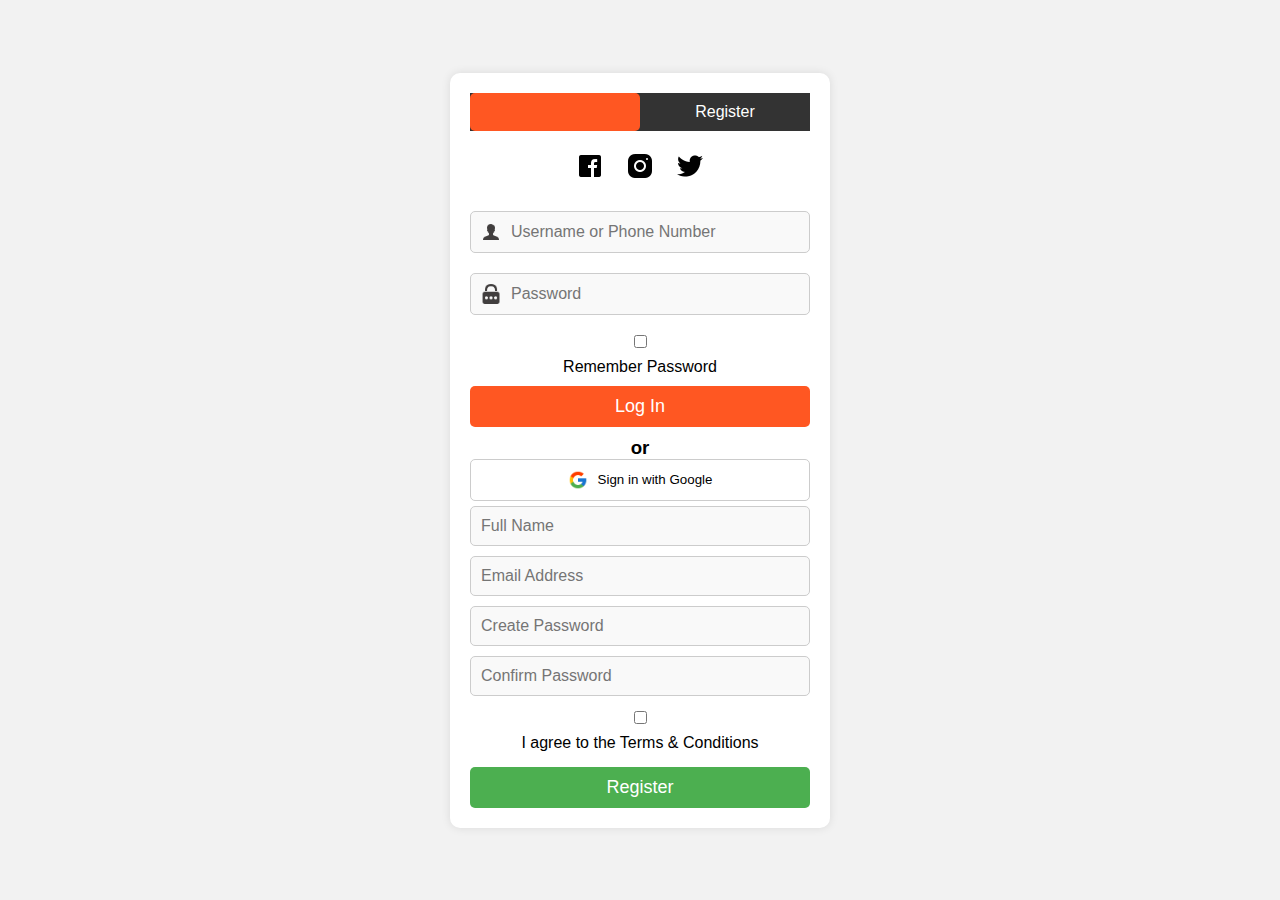
<file: login.html>
<!DOCTYPE html>
<html>
<head>
	<link rel="shortcut icon" type="png" href="images/icon/favicon.png">
	<title>Login SignUp</title>
	<link rel="stylesheet" type="text/css" href="loginStyles.css">
	<script src="https://ajax.googleapis.com/ajax/libs/jquery/3.4.1/jquery.min.js"></script>

  <!-- It will redirect to the Home Page after submitting the form -->
  <script>
  $(document).ready(function(){
    $("form").submit(function(){
      alert("Great Job !");
    });
  });
  </script>
</head>
<body>
		<div class="form-box">
			<div class="button-box">
				<div id="btn"></div>
				<button type="button" class="toggle-btn" id="log" onclick="login()" style="color: #fff;">Log In</button>
				<button type="button" class="toggle-btn" id="reg" onclick="register()">Register</button>
			</div>
			<div class="social-icons">
				<img src="images/icon/fb2.png">
				<img src="images/icon/insta2.png">
				<img src="images/icon/tt2.png">
			</div>
			
			<!-- Login Form -->
			<form id="login" class="input-group" action="index.html">
				<div class="inp">
					<img src="images/icon/user.png"><input type="text" id="email" class="input-field" placeholder="Username or Phone Number" style="width: 88%; border:none;" required="required">
				</div>
				<div class="inp">
					<img src="images/icon/password.png"><input type="password" id="password" class="input-field" placeholder="Password" style="width: 88%; border: none;" required="required">
				</div>
				<input type="checkbox" class="check-box">Remember Password
				<button type="submit" class="submit-btn">Log In</button>
			</form>


			<div class="other" id="other">
				<div class="instead">
					<h3>or</h3>
				</div>
				<button class="connect" onclick="google()">
					<img src="images/icon/google.png"><span>Sign in with Google</span>
				</button>
			</div>
			
			<!-- Registration Form -->
			<form id="register" class="input-group">
				<input type="text" class="input-field" placeholder="Full Name" required="required">
				<input type="email" class="input-field" placeholder="Email Address" required="required">
				<input type="password" class="input-field" placeholder="Create Password" name="psame" required="required">
				<input type="password" class="input-field" placeholder="Confirm Password" name="psame" required="required">
				<input type="checkbox" class="check-box" id="chkAgree" onclick="goFurther()">I agree to the Terms & Conditions
				<button type="submit" id="btnSubmit" class="submit-btn reg-btn">Register</button>
			</form>
		</div>
		<script type="text/javascript" src="script.js"></script>
</body>
</html>
</file>
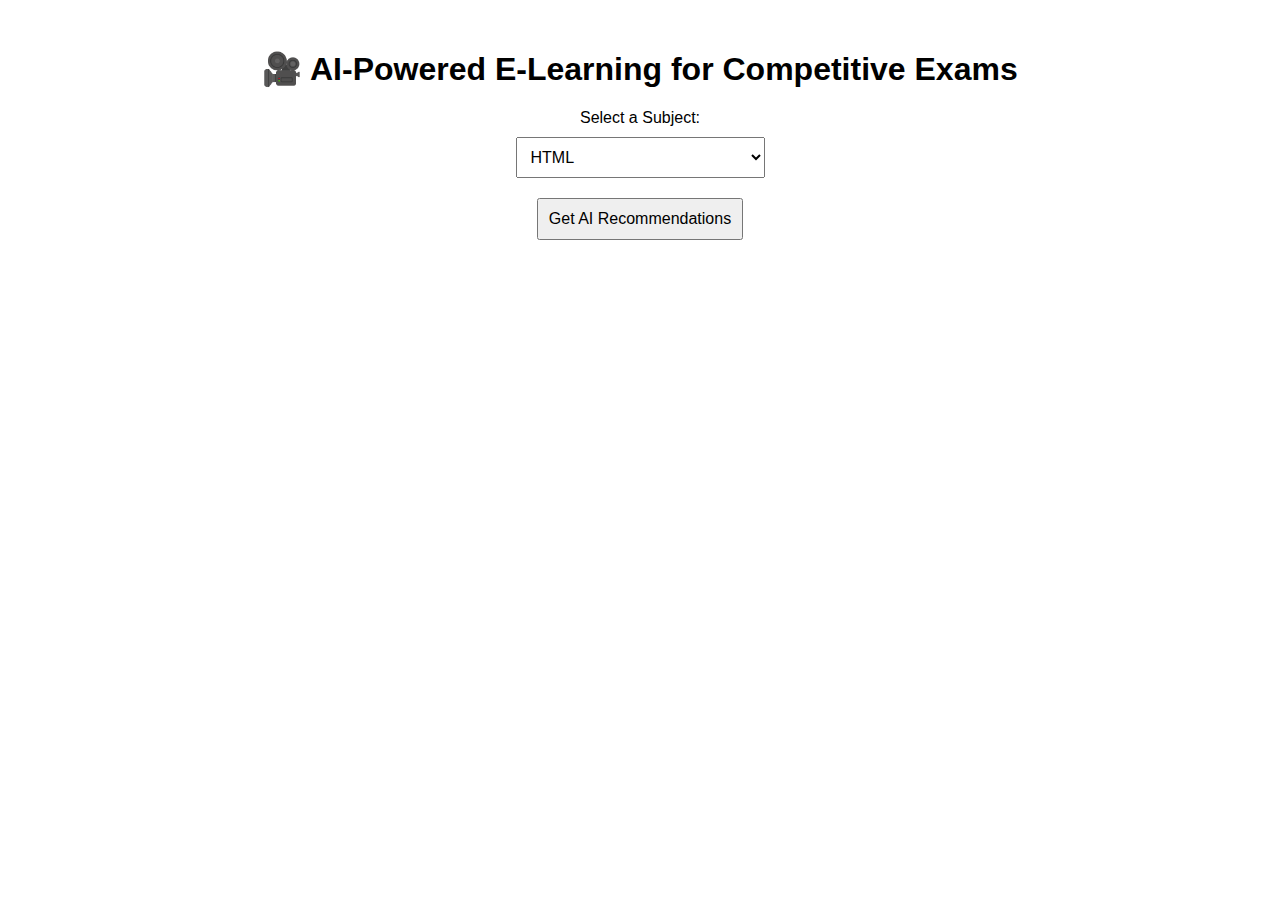
<file: subjects/Ai.html>
<!DOCTYPE html>
<html lang="en">
<head>
    <meta charset="UTF-8">
    <meta name="viewport" content="width=device-width, initial-scale=1.0">
    <title>AI YouTube Learning - Competitive Exams</title>
    <style>
        body { font-family: Arial, sans-serif; text-align: center; margin: 50px; }
        select, button { margin: 10px; padding: 10px; font-size: 16px; }
        #video-container { margin-top: 20px; display: flex; flex-wrap: wrap; justify-content: center; gap: 20px; }
        iframe { width: 400px; height: 250px; border: none; }
    </style>
</head>
<body>
    

    <h1>🎥 AI-Powered E-Learning for Competitive Exams</h1>

    <label>Select a Subject:</label>
    <br>
    <select id="subject">
        <option value="html">HTML</option>
        <option value="css">CSS</option>
        <option value="javascript">JavaScript</option>
        <option value="react">React</option>
        <option value="c">C Programming</option>
        <option value="cpp">C++ Programming</option>
        <option value="java">Java</option>
        <option value="dsa">Data Structures & Algorithms</option>
    </select>
    <br>
    <button onclick="getVideos()">Get AI Recommendations</button>

    <div id="video-container"></div>

    <script>
        function getVideos() {
            let subject = document.getElementById("subject").value;

            let videoLinks = {
                "html": [
                    "https://www.youtube.com/embed/qz0aGYrrlhU",
                    "https://www.youtube.com/embed/UB1O30fR-EE",
                    "https://www.youtube.com/embed/HD13eq_Pmp8",
                    "https://www.youtube.com/embed/mU6anWqZJcc",
                    "https://www.youtube.com/embed/J2zjW8cNQxU",
                    "https://www.youtube.com/watch?v=HcOc7P5BMi4"
                ],
                "css": [
                    "https://www.youtube.com/embed/1Rs2ND1ryYc",
                    "https://www.youtube.com/embed/OXGznpKZ_sA",
                    "https://www.youtube.com/embed/Edsxf_NBFrw",
                    "https://www.youtube.com/embed/wRNinF7YQqQ",
                    "https://www.youtube.com/embed/xF7fImYF7nM"
                ],
                "javascript": [
                    "https://www.youtube.com/embed/PkZNo7MFNFg",
                    "https://www.youtube.com/embed/8dWL3wF_OMw",
                    "https://www.youtube.com/embed/W6NZfCO5SIk",
                    "https://www.youtube.com/embed/SBmSRK3feww",
                    "https://www.youtube.com/embed/y17RuWkWdn8"
                ],
                "react": [
                    "https://www.youtube.com/embed/bMknfKXIFA8",
                    "https://www.youtube.com/embed/Tn6-PIqc4UM",
                    "https://www.youtube.com/embed/Dorf8i6lCuk",
                    "https://www.youtube.com/embed/Fm5kmx7d4U4",
                    "https://www.youtube.com/embed/QFaFIcGhPoM"
                ],
                "c": [
                    "https://www.youtube.com/embed/KJgsSFOSQv0",
                    "https://www.youtube.com/embed/irqbmMNs2Bo",
                    "https://www.youtube.com/embed/ZSPZob_1TOk",
                    "https://www.youtube.com/embed/sI2E7t6X8cw",
                    "https://www.youtube.com/embed/VQZTZsXk9Js"
                ],
                "cpp": [
                    "https://www.youtube.com/embed/vLnPwxZdW4Y",
                    "https://www.youtube.com/embed/mUQZ1qmKlLY",
                    "https://www.youtube.com/embed/8jLOx1hD3_o",
                    "https://www.youtube.com/embed/FZIgBtbrIao",
                    "https://www.youtube.com/embed/TxspsSc-28g"
                ],
                "java": [
                    "https://www.youtube.com/embed/eIrMbAQSU34",
                    "https://www.youtube.com/embed/GoXwIVyNvX0",
                    "https://www.youtube.com/embed/grEKMHGYyns",
                    "https://www.youtube.com/embed/BGTx91t8q50",
                    "https://www.youtube.com/embed/RRubcjpTkks"
                ],
                "dsa": [
                    "https://www.youtube.com/embed/8hly31xKli0",
                    "https://www.youtube.com/embed/MyU3ZJdc5M8",
                    "https://www.youtube.com/embed/tz-Bb-HYmuM",
                    "https://www.youtube.com/embed/WQoB2z67hvY",
                    "https://www.youtube.com/embed/AT14lCXuMKI"
                ]
            };

            let selectedVideos = videoLinks[subject] || [];
            let videoContainer = document.getElementById("video-container");
            videoContainer.innerHTML = "";

            if (selectedVideos.length > 0) {
                selectedVideos.forEach(videoUrl => {
                    videoContainer.innerHTML += `<iframe src="${videoUrl}" allowfullscreen></iframe>`;
                });
            } else {
                videoContainer.innerHTML = "<p>No videos available for this subject.</p>";
            }
        }
    </script>

</body>
</html>
</file>
<file: loginStyles.css>
/* General Styles */
* {
    margin: 0;
    padding: 0;
    box-sizing: border-box;
    font-family: Arial, sans-serif;
}

body {
    display: flex;
    justify-content: center;
    align-items: center;
    height: 100vh;
    background: #f2f2f2;
}

.form-box {
    width: 380px;
    background: #fff;
    padding: 20px;
    border-radius: 10px;
    box-shadow: 0 0 10px rgba(0, 0, 0, 0.1);
    text-align: center;
}

.button-box {
    width: 100%;
    display: flex;
    justify-content: space-between;
    margin-bottom: 20px;
    position: relative;
}

.toggle-btn {
    flex: 1;
    padding: 10px;
    border: none;
    cursor: pointer;
    background: #333;
    color: white;
    font-size: 16px;
}

.toggle-btn:hover {
    background: #555;
}

#btn {
    position: absolute;
    width: 50%;
    height: 100%;
    background: #ff5722;
    border-radius: 5px;
    transition: 0.5s;
}

.input-group {
    display: flex;
    flex-direction: column;
    align-items: center;
}

.inp {
    display: flex;
    align-items: center;
    width: 100%;
    margin: 10px 0;
    border: 1px solid #ccc;
    padding: 10px;
    border-radius: 5px;
    background: #f9f9f9;
}

.inp img {
    width: 20px;
    margin-right: 10px;
}

.input-field {
    width: 100%;
    border: none;
    background: none;
    outline: none;
    font-size: 16px;
}

.submit-btn {
    width: 100%;
    padding: 10px;
    background: #ff5722;
    border: none;
    color: white;
    font-size: 18px;
    cursor: pointer;
    border-radius: 5px;
    margin-top: 10px;
}

.submit-btn:hover {
    background: #e64a19;
}

.check-box {
    margin: 10px 0;
}

.social-icons {
    display: flex;
    justify-content: center;
    margin-bottom: 20px;
}

.social-icons img {
    width: 30px;
    margin: 0 10px;
    cursor: pointer;
}

.other {
    margin-top: 10px;
}

.connect {
    display: flex;
    align-items: center;
    justify-content: center;
    background: #fff;
    border: 1px solid #ccc;
    padding: 10px;
    width: 100%;
    border-radius: 5px;
    cursor: pointer;
}

.connect img {
    width: 20px;
    margin-right: 10px;
}

/* Registration Form Styles */
#register .input-field {
    width: 100%;
    padding: 10px;
    margin: 5px 0;
    border: 1px solid #ccc;
    border-radius: 5px;
    background: #f9f9f9;
    font-size: 16px;
}

#register .reg-btn {
    margin-top: 15px;
    background: #4caf50;
}

#register .reg-btn:hover {
    background: #388e3c;
}

#chkAgree {
    margin: 10px 0;
}

/* Responsive Design */
@media screen and (max-width: 400px) {
    .form-box {
        width: 90%;
    }
    .toggle-btn {
        font-size: 14px;
    }
    .input-field {
        font-size: 14px;
    }
    .submit-btn {
        font-size: 16px;
    }
    .social-icons img {
        width: 25px;
    }
}
</file>
